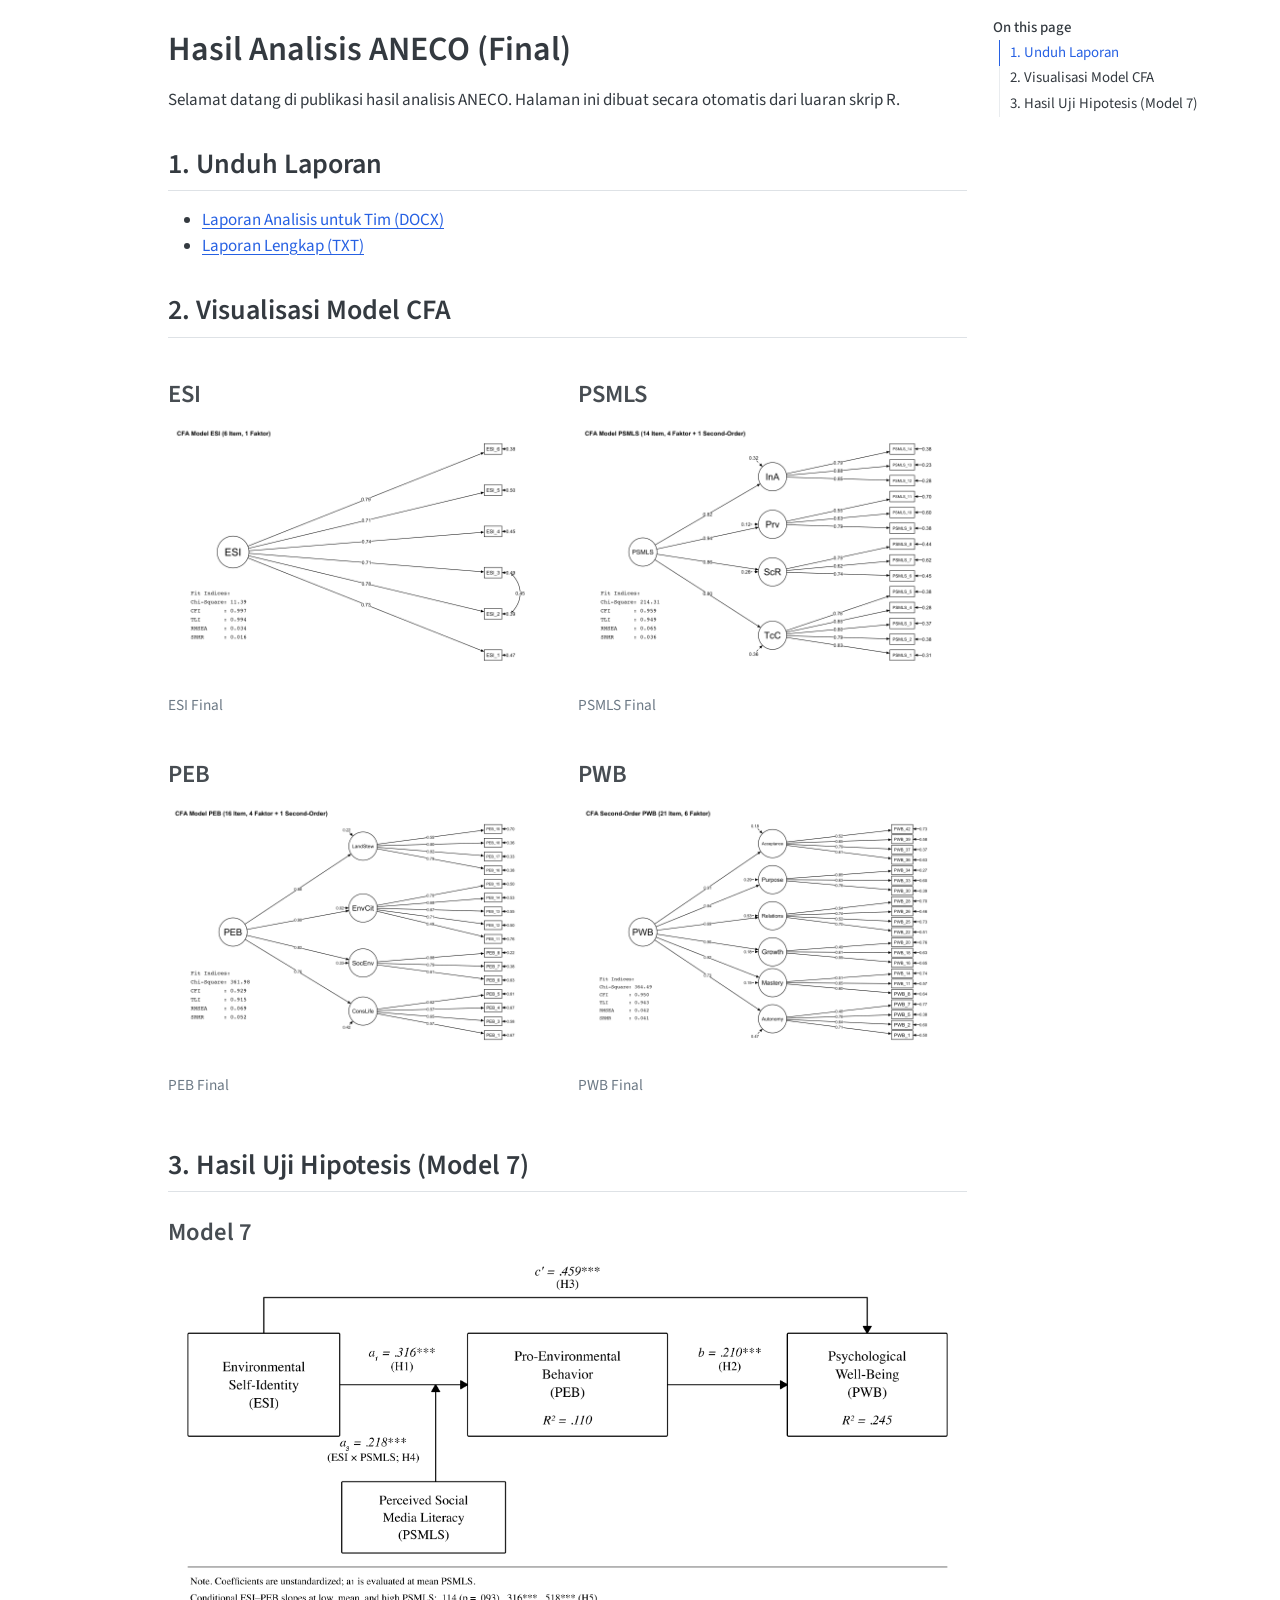
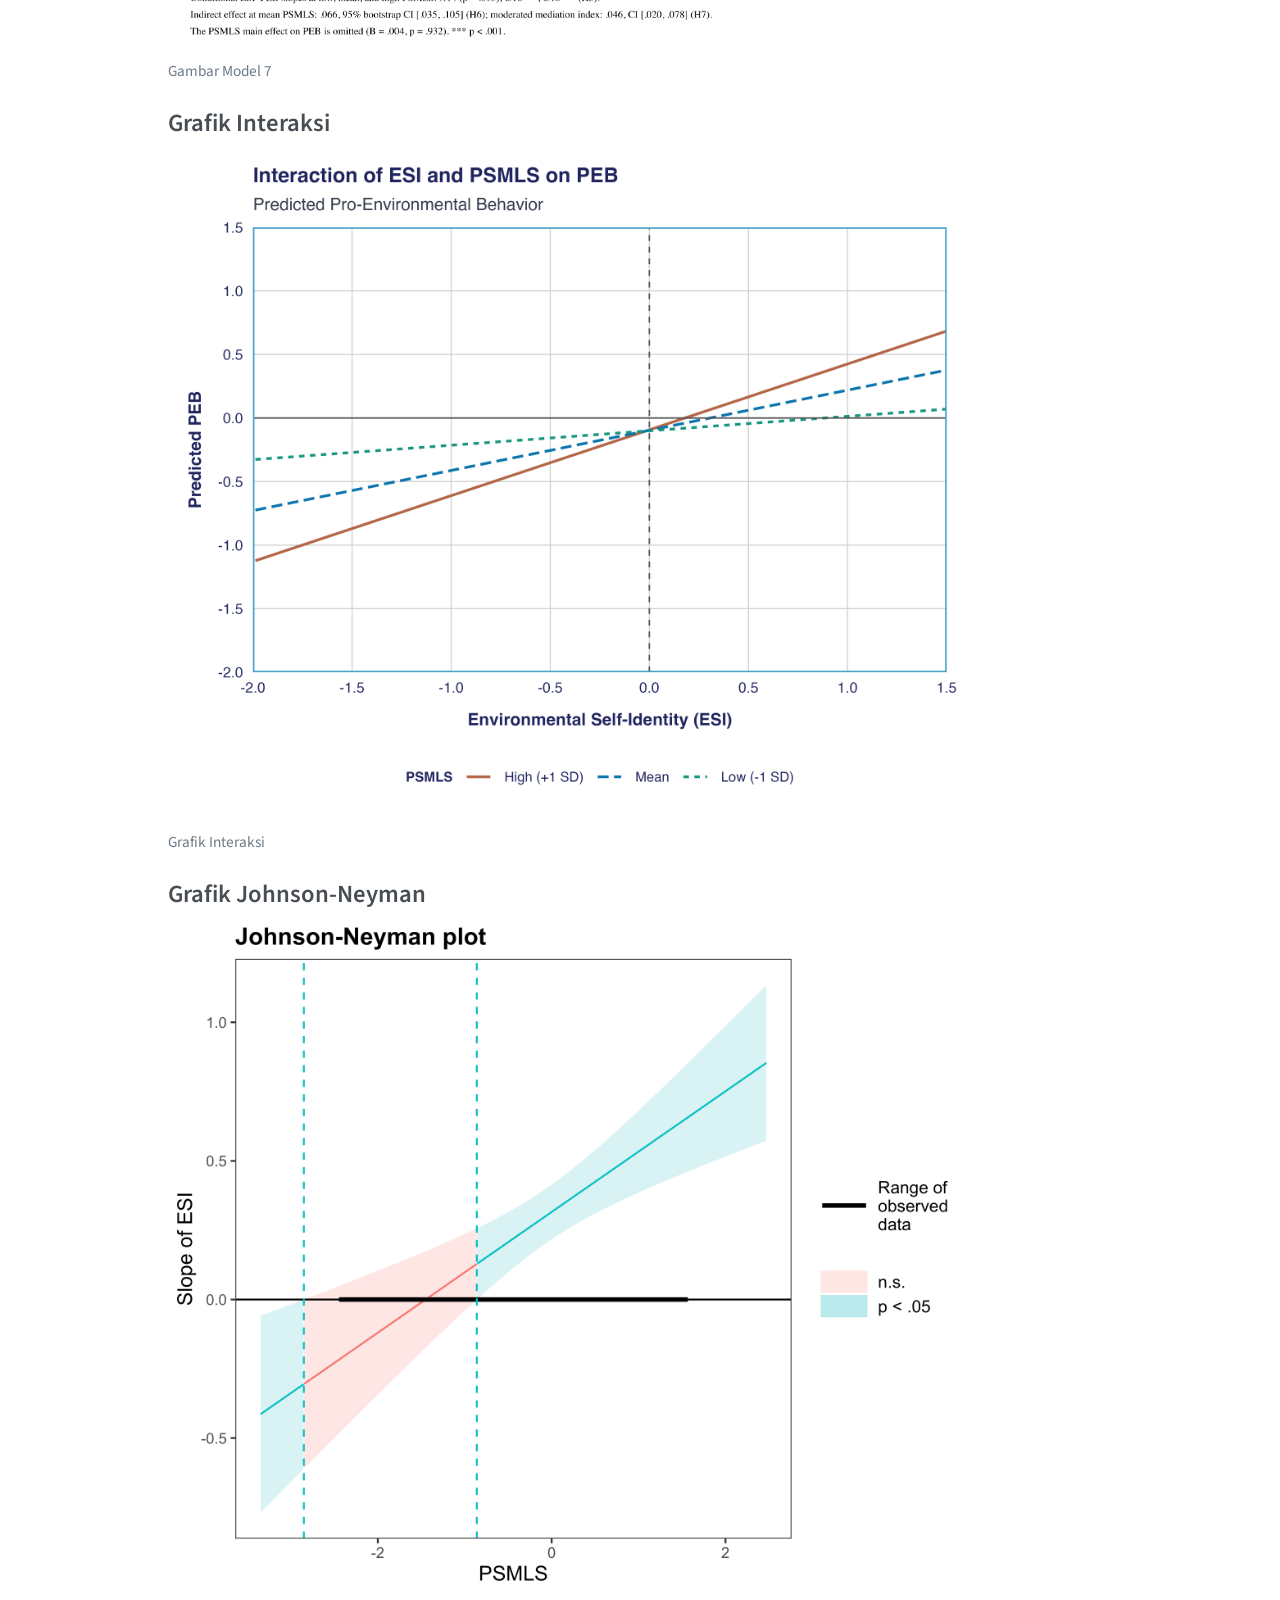
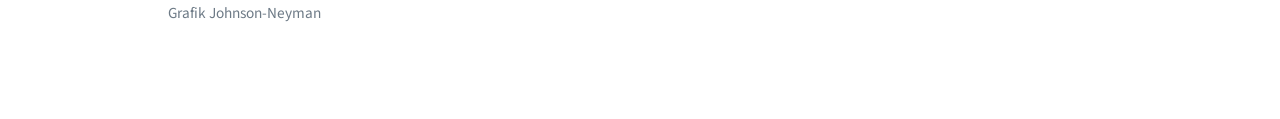
<file: index.html>
<!DOCTYPE html>
<html xmlns="http://www.w3.org/1999/xhtml" lang="en" xml:lang="en"><head>

<meta charset="utf-8">
<meta name="generator" content="quarto-1.10.18">

<meta name="viewport" content="width=device-width, initial-scale=1.0, user-scalable=yes">


<title>Hasil Analisis ANECO (Final) – Hasil Analisis ANECO</title>
<style>
/* Default styles provided by pandoc.
** See https://pandoc.org/MANUAL.html#variables-for-html for config info.
*/
span.smallcaps{font-variant: small-caps;}
div.columns{display: flex; gap: 1.5em;}
div.column{flex: auto;}
@media screen {
div.columns{gap: min(4vw, 1.5em);}
div.column{overflow-x: auto;}
}
div.hanging-indent{margin-left: 1.5em; text-indent: -1.5em;}
ul.task-list{list-style: none;}
ul.task-list li input[type="checkbox"] {
  width: 0.8em;
  margin: 0 0.8em 0.2em -1em; /* quarto-specific, see https://github.com/quarto-dev/quarto-cli/issues/4556 */ 
  vertical-align: middle;
}
</style>


<script src="site_libs/quarto-nav/quarto-nav.js"></script>
<script src="site_libs/clipboard/clipboard.min.js"></script>
<script src="site_libs/quarto-search/autocomplete.umd.js"></script>
<script src="site_libs/quarto-search/fuse.min.js"></script>
<script src="site_libs/quarto-search/quarto-search.js"></script>
<meta name="quarto:offset" content="./">
<script src="site_libs/quarto-html/quarto.js" type="module"></script>
<script src="site_libs/quarto-html/tabsets/tabsets.js" type="module"></script>
<script src="site_libs/quarto-html/popper.min.js"></script>
<script src="site_libs/quarto-html/tippy.umd.min.js"></script>
<script src="site_libs/quarto-html/anchor.min.js"></script>
<link href="site_libs/quarto-html/tippy.css" rel="stylesheet">
<link href="site_libs/quarto-html/quarto-syntax-highlighting-64a204ab8560d761af7679ceaba22944.css" rel="stylesheet" id="quarto-text-highlighting-styles">
<script src="site_libs/bootstrap/bootstrap.min.js"></script>
<link href="site_libs/bootstrap/bootstrap-icons.css" rel="stylesheet">
<link href="site_libs/bootstrap/bootstrap-55617497126496852ff9f5a59253c640.min.css" rel="stylesheet" append-hash="true" id="quarto-bootstrap" data-mode="light">
<script id="quarto-search-options" type="application/json">{
  "location": "sidebar",
  "copy-button": false,
  "collapse-after": 3,
  "panel-placement": "start",
  "type": "textbox",
  "limit": 50,
  "keyboard-shortcut": [
    "f",
    "/",
    "s"
  ],
  "show-item-context": false,
  "language": {
    "search-no-results-text": "No results",
    "search-matching-documents-text": "matching documents",
    "search-copy-link-title": "Copy link to search",
    "search-hide-matches-text": "Hide additional matches",
    "search-more-match-text": "more match in this document",
    "search-more-matches-text": "more matches in this document",
    "search-clear-button-title": "Clear",
    "search-text-placeholder": "",
    "search-detached-cancel-button-title": "Cancel",
    "search-submit-button-title": "Submit",
    "search-label": "Search"
  }
}</script>


<link rel="stylesheet" href="styles.css">
</head>

<body class="quarto-light">

<div id="quarto-search-results"></div>
<!-- content -->
<div id="quarto-content" class="quarto-container page-columns page-rows-contents page-layout-article">
<!-- sidebar -->
<!-- margin-sidebar -->
    <div id="quarto-margin-sidebar" class="sidebar margin-sidebar">
        <nav id="TOC" role="doc-toc" class="toc-active">
    <h2 id="toc-title">On this page</h2>
   
  <ul>
  <li><a href="#unduh-laporan" id="toc-unduh-laporan" class="nav-link active" data-scroll-target="#unduh-laporan">1. Unduh Laporan</a></li>
  <li><a href="#visualisasi-model-cfa" id="toc-visualisasi-model-cfa" class="nav-link" data-scroll-target="#visualisasi-model-cfa">2. Visualisasi Model CFA</a></li>
  <li><a href="#hasil-uji-hipotesis-model-7" id="toc-hasil-uji-hipotesis-model-7" class="nav-link" data-scroll-target="#hasil-uji-hipotesis-model-7">3. Hasil Uji Hipotesis (Model 7)</a>
  <ul class="collapse">
  <li><a href="#model-7" id="toc-model-7" class="nav-link" data-scroll-target="#model-7">Model 7</a></li>
  <li><a href="#grafik-interaksi" id="toc-grafik-interaksi" class="nav-link" data-scroll-target="#grafik-interaksi">Grafik Interaksi</a></li>
  <li><a href="#grafik-johnson-neyman" id="toc-grafik-johnson-neyman" class="nav-link" data-scroll-target="#grafik-johnson-neyman">Grafik Johnson-Neyman</a></li>
  </ul></li>
  </ul>
</nav>
    </div>
<!-- main -->
<main class="content" id="quarto-document-content">

<header id="title-block-header" class="quarto-title-block default">
<div class="quarto-title">
<h1 class="title">Hasil Analisis ANECO (Final)</h1>
</div>



<div class="quarto-title-meta">

    
  
    
  </div>
  


</header>


<p>Selamat datang di publikasi hasil analisis ANECO. Halaman ini dibuat secara otomatis dari luaran skrip R.</p>
<section id="unduh-laporan" class="level2">
<h2 class="anchored" data-anchor-id="unduh-laporan">1. Unduh Laporan</h2>
<ul>
<li><a href="hasil_analisis/Laporan_Hasil_Analisis_untuk_Tim.docx">Laporan Analisis untuk Tim (DOCX)</a></li>
<li><a href="hasil_analisis/laporan_lengkap.txt">Laporan Lengkap (TXT)</a></li>
</ul>
</section>
<section id="visualisasi-model-cfa" class="level2">
<h2 class="anchored" data-anchor-id="visualisasi-model-cfa">2. Visualisasi Model CFA</h2>
<div class="quarto-layout-panel" data-layout-ncol="2">
<div class="quarto-layout-row">
<section id="esi" class="level3 quarto-layout-cell" style="flex-basis: 50.0%;justify-content: flex-start;">
<h3 class="anchored" data-anchor-id="esi">ESI</h3>
<div class="quarto-figure quarto-figure-center">
<figure class="figure">
<p><img src="hasil_analisis/cfa/esi/plot_model.png" class="img-fluid figure-img"></p>
<figcaption>ESI Final</figcaption>
</figure>
</div>
</section>
<section id="psmls" class="level3 quarto-layout-cell" style="flex-basis: 50.0%;justify-content: flex-start;">
<h3 class="anchored" data-anchor-id="psmls">PSMLS</h3>
<div class="quarto-figure quarto-figure-center">
<figure class="figure">
<p><img src="hasil_analisis/cfa/psmls/plot_model.png" class="img-fluid figure-img"></p>
<figcaption>PSMLS Final</figcaption>
</figure>
</div>
</section>
</div>
<div class="quarto-layout-row">
<section id="peb" class="level3 quarto-layout-cell" style="flex-basis: 50.0%;justify-content: flex-start;">
<h3 class="anchored" data-anchor-id="peb">PEB</h3>
<div class="quarto-figure quarto-figure-center">
<figure class="figure">
<p><img src="hasil_analisis/cfa/peb/plot_model.png" class="img-fluid figure-img"></p>
<figcaption>PEB Final</figcaption>
</figure>
</div>
</section>
<section id="pwb" class="level3 quarto-layout-cell" style="flex-basis: 50.0%;justify-content: flex-start;">
<h3 class="anchored" data-anchor-id="pwb">PWB</h3>
<div class="quarto-figure quarto-figure-center">
<figure class="figure">
<p><img src="hasil_analisis/cfa/pwb/plot_model.png" class="img-fluid figure-img"></p>
<figcaption>PWB Final</figcaption>
</figure>
</div>
</section>
</div>
</div>
</section>
<section id="hasil-uji-hipotesis-model-7" class="level2">
<h2 class="anchored" data-anchor-id="hasil-uji-hipotesis-model-7">3. Hasil Uji Hipotesis (Model 7)</h2>
<section id="model-7" class="level3">
<h3 class="anchored" data-anchor-id="model-7">Model 7</h3>
<div class="quarto-figure quarto-figure-center">
<figure class="figure">
<p><img src="hasil_analisis/model_7/gambar_model_7.png" class="img-fluid figure-img"></p>
<figcaption>Gambar Model 7</figcaption>
</figure>
</div>
</section>
<section id="grafik-interaksi" class="level3">
<h3 class="anchored" data-anchor-id="grafik-interaksi">Grafik Interaksi</h3>
<div class="quarto-figure quarto-figure-center">
<figure class="figure">
<p><img src="hasil_analisis/model_7/grafik_interaksi.png" class="img-fluid figure-img"></p>
<figcaption>Grafik Interaksi</figcaption>
</figure>
</div>
</section>
<section id="grafik-johnson-neyman" class="level3">
<h3 class="anchored" data-anchor-id="grafik-johnson-neyman">Grafik Johnson-Neyman</h3>
<div class="quarto-figure quarto-figure-center">
<figure class="figure">
<p><img src="hasil_analisis/model_7/grafik_johnson_neyman.png" class="img-fluid figure-img"></p>
<figcaption>Grafik Johnson-Neyman</figcaption>
</figure>
</div>


</section>
</section>

</main> <!-- /main -->
<script id="quarto-html-after-body" type="application/javascript">
  window.document.addEventListener("DOMContentLoaded", function (event) {
    const icon = "";
    const anchorJS = new window.AnchorJS();
    anchorJS.options = {
      placement: 'right',
      icon: icon
    };
    anchorJS.add('.anchored');
    const isCodeAnnotation = (el) => {
      for (const clz of el.classList) {
        if (clz.startsWith('code-annotation-')) {                     
          return true;
        }
      }
      return false;
    }
    const onCopySuccess = function(e) {
      // button target
      const button = e.trigger;
      // don't keep focus
      button.blur();
      // flash "checked"
      button.classList.add('code-copy-button-checked');
      var currentTitle = button.getAttribute("title");
      button.setAttribute("title", "Copied!");
      let tooltip;
      if (window.bootstrap) {
        button.setAttribute("data-bs-toggle", "tooltip");
        button.setAttribute("data-bs-placement", "left");
        button.setAttribute("data-bs-title", "Copied!");
        tooltip = new bootstrap.Tooltip(button, 
          { trigger: "manual", 
            customClass: "code-copy-button-tooltip",
            offset: [0, -8]});
        tooltip.show();    
      }
      setTimeout(function() {
        if (tooltip) {
          tooltip.hide();
          button.removeAttribute("data-bs-title");
          button.removeAttribute("data-bs-toggle");
          button.removeAttribute("data-bs-placement");
        }
        button.setAttribute("title", currentTitle);
        button.classList.remove('code-copy-button-checked');
      }, 1000);
      // clear code selection
      e.clearSelection();
    }
    const getTextToCopy = function(trigger) {
      const outerScaffold = trigger.parentElement.cloneNode(true);
      const codeEl = outerScaffold.querySelector('code');
      for (const childEl of codeEl.children) {
        if (isCodeAnnotation(childEl)) {
          childEl.remove();
        }
      }
      return codeEl.innerText;
    }
    const clipboard = new window.ClipboardJS('.code-copy-button:not([data-in-quarto-modal])', {
      text: getTextToCopy
    });
    clipboard.on('success', onCopySuccess);
    if (window.document.getElementById('quarto-embedded-source-code-modal')) {
      const clipboardModal = new window.ClipboardJS('.code-copy-button[data-in-quarto-modal]', {
        text: getTextToCopy,
        container: window.document.getElementById('quarto-embedded-source-code-modal')
      });
      clipboardModal.on('success', onCopySuccess);
    }
      var localhostRegex = new RegExp(/^(?:http|https):\/\/localhost\:?[0-9]*\//);
      var mailtoRegex = new RegExp(/^mailto:/);
        var filterRegex = new RegExp("https:\/\/SG17-17\.github\.io\/ecolit\/");
      var isInternal = (href) => {
          return filterRegex.test(href) || localhostRegex.test(href) || mailtoRegex.test(href);
      }
      // Inspect non-navigation links and adorn them if external
     var links = window.document.querySelectorAll('a[href]:not(.nav-link):not(.navbar-brand):not(.toc-action):not(.sidebar-link):not(.sidebar-item-toggle):not(.pagination-link):not(.no-external):not([aria-hidden]):not(.dropdown-item):not(.quarto-navigation-tool):not(.about-link)');
      for (var i=0; i<links.length; i++) {
        const link = links[i];
        if (!isInternal(link.href)) {
          // undo the damage that might have been done by quarto-nav.js in the case of
          // links that we want to consider external
          if (link.dataset.originalHref !== undefined) {
            link.href = link.dataset.originalHref;
          }
        }
      }
    function tippyHover(el, contentFn, onTriggerFn, onUntriggerFn) {
      const config = {
        allowHTML: true,
        maxWidth: 500,
        delay: 100,
        arrow: false,
        appendTo: function(el) {
            return el.parentElement;
        },
        interactive: true,
        interactiveBorder: 10,
        theme: 'quarto',
        placement: 'bottom-start',
      };
      if (contentFn) {
        config.content = contentFn;
      }
      if (onTriggerFn) {
        config.onTrigger = onTriggerFn;
      }
      if (onUntriggerFn) {
        config.onUntrigger = onUntriggerFn;
      }
      window.tippy(el, config); 
    }
    const noterefs = window.document.querySelectorAll('a[role="doc-noteref"]');
    for (var i=0; i<noterefs.length; i++) {
      const ref = noterefs[i];
      tippyHover(ref, function() {
        // use id or data attribute instead here
        let href = ref.getAttribute('data-footnote-href') || ref.getAttribute('href');
        try { href = new URL(href).hash; } catch {}
        const id = href.replace(/^#\/?/, "");
        const note = window.document.getElementById(id);
        if (note) {
          return note.innerHTML;
        } else {
          return "";
        }
      });
    }
    const xrefs = window.document.querySelectorAll('a.quarto-xref');
    const processXRef = (id, note) => {
      // Strip column container classes
      const stripColumnClz = (el) => {
        el.classList.remove("page-full", "page-columns");
        if (el.children) {
          for (const child of el.children) {
            stripColumnClz(child);
          }
        }
      }
      stripColumnClz(note)
      if (id === null || id.startsWith('sec-')) {
        // Special case sections, only their first couple elements
        const container = document.createElement("div");
        if (note.children && note.children.length > 2) {
          container.appendChild(note.children[0].cloneNode(true));
          for (let i = 1; i < note.children.length; i++) {
            const child = note.children[i];
            if (child.tagName === "P" && child.innerText === "") {
              continue;
            } else {
              container.appendChild(child.cloneNode(true));
              break;
            }
          }
          if (window.Quarto?.typesetMath) {
            window.Quarto.typesetMath(container);
          }
          return container.innerHTML
        } else {
          if (window.Quarto?.typesetMath) {
            window.Quarto.typesetMath(note);
          }
          return note.innerHTML;
        }
      } else {
        // Remove any anchor links if they are present
        const anchorLink = note.querySelector('a.anchorjs-link');
        if (anchorLink) {
          anchorLink.remove();
        }
        if (window.Quarto?.typesetMath) {
          window.Quarto.typesetMath(note);
        }
        if (note.classList.contains("callout")) {
          return note.outerHTML;
        } else {
          return note.innerHTML;
        }
      }
    }
    for (var i=0; i<xrefs.length; i++) {
      const xref = xrefs[i];
      tippyHover(xref, undefined, function(instance) {
        instance.disable();
        let url = xref.getAttribute('href');
        let hash = undefined; 
        if (url.startsWith('#')) {
          hash = url;
        } else {
          try { hash = new URL(url).hash; } catch {}
        }
        if (hash) {
          const id = hash.replace(/^#\/?/, "");
          const note = window.document.getElementById(id);
          if (note !== null) {
            try {
              const html = processXRef(id, note.cloneNode(true));
              instance.setContent(html);
            } finally {
              instance.enable();
              instance.show();
            }
          } else {
            // See if we can fetch this
            fetch(url.split('#')[0])
            .then(res => res.text())
            .then(html => {
              const parser = new DOMParser();
              const htmlDoc = parser.parseFromString(html, "text/html");
              const note = htmlDoc.getElementById(id);
              if (note !== null) {
                const html = processXRef(id, note);
                instance.setContent(html);
              } 
            }).finally(() => {
              instance.enable();
              instance.show();
            });
          }
        } else {
          // See if we can fetch a full url (with no hash to target)
          // This is a special case and we should probably do some content thinning / targeting
          fetch(url)
          .then(res => res.text())
          .then(html => {
            const parser = new DOMParser();
            const htmlDoc = parser.parseFromString(html, "text/html");
            const note = htmlDoc.querySelector('main.content');
            if (note !== null) {
              // This should only happen for chapter cross references
              // (since there is no id in the URL)
              // remove the first header
              if (note.children.length > 0 && note.children[0].tagName === "HEADER") {
                note.children[0].remove();
              }
              const html = processXRef(null, note);
              instance.setContent(html);
            } 
          }).finally(() => {
            instance.enable();
            instance.show();
          });
        }
      }, function(instance) {
      });
    }
        let selectedAnnoteEl;
        const selectorForAnnotation = ( cell, annotation) => {
          let cellAttr = 'data-code-cell="' + cell + '"';
          let lineAttr = 'data-code-annotation="' +  annotation + '"';
          const selector = 'span[' + cellAttr + '][' + lineAttr + ']';
          return selector;
        }
        const selectCodeLines = (annoteEl) => {
          const doc = window.document;
          const targetCell = annoteEl.getAttribute("data-target-cell");
          const targetAnnotation = annoteEl.getAttribute("data-target-annotation");
          const annoteSpan = window.document.querySelector(selectorForAnnotation(targetCell, targetAnnotation));
          const lines = annoteSpan.getAttribute("data-code-lines").split(",");
          const lineIds = lines.map((line) => {
            return targetCell + "-" + line;
          })
          let top = null;
          let height = null;
          let parent = null;
          if (lineIds.length > 0) {
              //compute the position of the single el (top and bottom and make a div)
              const el = window.document.getElementById(lineIds[0]);
              top = el.offsetTop;
              height = el.offsetHeight;
              parent = el.parentElement.parentElement;
            if (lineIds.length > 1) {
              const lastEl = window.document.getElementById(lineIds[lineIds.length - 1]);
              const bottom = lastEl.offsetTop + lastEl.offsetHeight;
              height = bottom - top;
            }
            if (top !== null && height !== null && parent !== null) {
              // cook up a div (if necessary) and position it 
              let div = window.document.getElementById("code-annotation-line-highlight");
              if (div === null) {
                div = window.document.createElement("div");
                div.setAttribute("id", "code-annotation-line-highlight");
                div.style.position = 'absolute';
                parent.appendChild(div);
              }
              div.style.top = top - 2 + "px";
              div.style.height = height + 4 + "px";
              div.style.left = 0;
              let gutterDiv = window.document.getElementById("code-annotation-line-highlight-gutter");
              if (gutterDiv === null) {
                gutterDiv = window.document.createElement("div");
                gutterDiv.setAttribute("id", "code-annotation-line-highlight-gutter");
                gutterDiv.style.position = 'absolute';
                const codeCell = window.document.getElementById(targetCell);
                const gutter = codeCell.querySelector('.code-annotation-gutter');
                gutter.appendChild(gutterDiv);
              }
              gutterDiv.style.top = top - 2 + "px";
              gutterDiv.style.height = height + 4 + "px";
            }
            selectedAnnoteEl = annoteEl;
          }
        };
        const unselectCodeLines = () => {
          const elementsIds = ["code-annotation-line-highlight", "code-annotation-line-highlight-gutter"];
          elementsIds.forEach((elId) => {
            const div = window.document.getElementById(elId);
            if (div) {
              div.remove();
            }
          });
          selectedAnnoteEl = undefined;
        };
          // Handle positioning of the toggle
      window.addEventListener(
        "resize",
        throttle(() => {
          elRect = undefined;
          if (selectedAnnoteEl) {
            selectCodeLines(selectedAnnoteEl);
          }
        }, 10)
      );
      function throttle(fn, ms) {
      let throttle = false;
      let timer;
        return (...args) => {
          if(!throttle) { // first call gets through
              fn.apply(this, args);
              throttle = true;
          } else { // all the others get throttled
              if(timer) clearTimeout(timer); // cancel #2
              timer = setTimeout(() => {
                fn.apply(this, args);
                timer = throttle = false;
              }, ms);
          }
        };
      }
        // Attach click handler to the DT
        const annoteDls = window.document.querySelectorAll('dt[data-target-cell]');
        for (const annoteDlNode of annoteDls) {
          annoteDlNode.addEventListener('click', (event) => {
            const clickedEl = event.target;
            if (clickedEl !== selectedAnnoteEl) {
              unselectCodeLines();
              const activeEl = window.document.querySelector('dt[data-target-cell].code-annotation-active');
              if (activeEl) {
                activeEl.classList.remove('code-annotation-active');
              }
              selectCodeLines(clickedEl);
              clickedEl.classList.add('code-annotation-active');
            } else {
              // Unselect the line
              unselectCodeLines();
              clickedEl.classList.remove('code-annotation-active');
            }
          });
        }
    const findCites = (el) => {
      const parentEl = el.parentElement;
      if (parentEl) {
        const cites = parentEl.dataset.cites;
        if (cites) {
          return {
            el,
            cites: cites.split(' ')
          };
        } else {
          return findCites(el.parentElement)
        }
      } else {
        return undefined;
      }
    };
    var bibliorefs = window.document.querySelectorAll('a[role="doc-biblioref"]');
    for (var i=0; i<bibliorefs.length; i++) {
      const ref = bibliorefs[i];
      const citeInfo = findCites(ref);
      if (citeInfo) {
        tippyHover(citeInfo.el, function() {
          var popup = window.document.createElement('div');
          citeInfo.cites.forEach(function(cite) {
            var citeDiv = window.document.createElement('div');
            citeDiv.classList.add('hanging-indent');
            citeDiv.classList.add('csl-entry');
            var biblioDiv = window.document.getElementById('ref-' + cite);
            if (biblioDiv) {
              citeDiv.innerHTML = biblioDiv.innerHTML;
            }
            popup.appendChild(citeDiv);
          });
          return popup.innerHTML;
        });
      }
    }
  });
  </script>
</div> <!-- /content -->




</body></html>
</file>
<file: site_libs/quarto-html/tippy.css>
.tippy-box[data-animation=fade][data-state=hidden]{opacity:0}[data-tippy-root]{max-width:calc(100vw - 10px)}.tippy-box{position:relative;background-color:#333;color:#fff;border-radius:4px;font-size:14px;line-height:1.4;white-space:normal;outline:0;transition-property:transform,visibility,opacity}.tippy-box[data-placement^=top]>.tippy-arrow{bottom:0}.tippy-box[data-placement^=top]>.tippy-arrow:before{bottom:-7px;left:0;border-width:8px 8px 0;border-top-color:initial;transform-origin:center top}.tippy-box[data-placement^=bottom]>.tippy-arrow{top:0}.tippy-box[data-placement^=bottom]>.tippy-arrow:before{top:-7px;left:0;border-width:0 8px 8px;border-bottom-color:initial;transform-origin:center bottom}.tippy-box[data-placement^=left]>.tippy-arrow{right:0}.tippy-box[data-placement^=left]>.tippy-arrow:before{border-width:8px 0 8px 8px;border-left-color:initial;right:-7px;transform-origin:center left}.tippy-box[data-placement^=right]>.tippy-arrow{left:0}.tippy-box[data-placement^=right]>.tippy-arrow:before{left:-7px;border-width:8px 8px 8px 0;border-right-color:initial;transform-origin:center right}.tippy-box[data-inertia][data-state=visible]{transition-timing-function:cubic-bezier(.54,1.5,.38,1.11)}.tippy-arrow{width:16px;height:16px;color:#333}.tippy-arrow:before{content:"";position:absolute;border-color:transparent;border-style:solid}.tippy-content{position:relative;padding:5px 9px;z-index:1}
</file>
<file: site_libs/quarto-html/quarto-syntax-highlighting-64a204ab8560d761af7679ceaba22944.css>
/* quarto syntax highlight colors */
:root {
  --quarto-hl-ot-color: #003B4F;
  --quarto-hl-at-color: #657422;
  --quarto-hl-ss-color: #20794D;
  --quarto-hl-an-color: #5E5E5E;
  --quarto-hl-fu-color: #4758AB;
  --quarto-hl-st-color: #20794D;
  --quarto-hl-cf-color: #003B4F;
  --quarto-hl-op-color: #5E5E5E;
  --quarto-hl-er-color: #AD0000;
  --quarto-hl-bn-color: #AD0000;
  --quarto-hl-al-color: #AD0000;
  --quarto-hl-va-color: #111111;
  --quarto-hl-bu-color: inherit;
  --quarto-hl-ex-color: inherit;
  --quarto-hl-pp-color: #AD0000;
  --quarto-hl-in-color: #5E5E5E;
  --quarto-hl-vs-color: #20794D;
  --quarto-hl-wa-color: #5E5E5E;
  --quarto-hl-do-color: #5E5E5E;
  --quarto-hl-im-color: #00769E;
  --quarto-hl-ch-color: #20794D;
  --quarto-hl-dt-color: #AD0000;
  --quarto-hl-fl-color: #AD0000;
  --quarto-hl-co-color: #5E5E5E;
  --quarto-hl-cv-color: #5E5E5E;
  --quarto-hl-cn-color: #8f5902;
  --quarto-hl-sc-color: #5E5E5E;
  --quarto-hl-dv-color: #AD0000;
  --quarto-hl-kw-color: #003B4F;
}

/* other quarto variables */
:root {
  --quarto-font-monospace: SFMono-Regular, Menlo, Monaco, Consolas, "Liberation Mono", "Courier New", monospace;
}

/* syntax highlight based on Pandoc's rules */
pre > code.sourceCode > span {
  color: #003B4F;
}

code.sourceCode > span {
  color: #003B4F;
}

div.sourceCode,
div.sourceCode pre.sourceCode {
  color: #003B4F;
}

/* Normal */
code span {
  color: #003B4F;
}

/* Alert */
code span.al {
  color: #AD0000;
  font-style: inherit;
}

/* Annotation */
code span.an {
  color: #5E5E5E;
  font-style: inherit;
}

/* Attribute */
code span.at {
  color: #657422;
  font-style: inherit;
}

/* BaseN */
code span.bn {
  color: #AD0000;
  font-style: inherit;
}

/* BuiltIn */
code span.bu {
  font-style: inherit;
}

/* ControlFlow */
code span.cf {
  color: #003B4F;
  font-weight: bold;
  font-style: inherit;
}

/* Char */
code span.ch {
  color: #20794D;
  font-style: inherit;
}

/* Constant */
code span.cn {
  color: #8f5902;
  font-style: inherit;
}

/* Comment */
code span.co {
  color: #5E5E5E;
  font-style: inherit;
}

/* CommentVar */
code span.cv {
  color: #5E5E5E;
  font-style: italic;
}

/* Documentation */
code span.do {
  color: #5E5E5E;
  font-style: italic;
}

/* DataType */
code span.dt {
  color: #AD0000;
  font-style: inherit;
}

/* DecVal */
code span.dv {
  color: #AD0000;
  font-style: inherit;
}

/* Error */
code span.er {
  color: #AD0000;
  font-style: inherit;
}

/* Extension */
code span.ex {
  font-style: inherit;
}

/* Float */
code span.fl {
  color: #AD0000;
  font-style: inherit;
}

/* Function */
code span.fu {
  color: #4758AB;
  font-style: inherit;
}

/* Import */
code span.im {
  color: #00769E;
  font-style: inherit;
}

/* Information */
code span.in {
  color: #5E5E5E;
  font-style: inherit;
}

/* Keyword */
code span.kw {
  color: #003B4F;
  font-weight: bold;
  font-style: inherit;
}

/* Operator */
code span.op {
  color: #5E5E5E;
  font-style: inherit;
}

/* Other */
code span.ot {
  color: #003B4F;
  font-style: inherit;
}

/* Preprocessor */
code span.pp {
  color: #AD0000;
  font-style: inherit;
}

/* SpecialChar */
code span.sc {
  color: #5E5E5E;
  font-style: inherit;
}

/* SpecialString */
code span.ss {
  color: #20794D;
  font-style: inherit;
}

/* String */
code span.st {
  color: #20794D;
  font-style: inherit;
}

/* Variable */
code span.va {
  color: #111111;
  font-style: inherit;
}

/* VerbatimString */
code span.vs {
  color: #20794D;
  font-style: inherit;
}

/* Warning */
code span.wa {
  color: #5E5E5E;
  font-style: italic;
}

.prevent-inlining {
  content: "</";
}

/*# sourceMappingURL=9d8d5bb603a83b8298b89080a598c93b.css.map */
</file>
<file: styles.css>
/* Kosong, tambahkan jika butuh kustomisasi */
</file>
